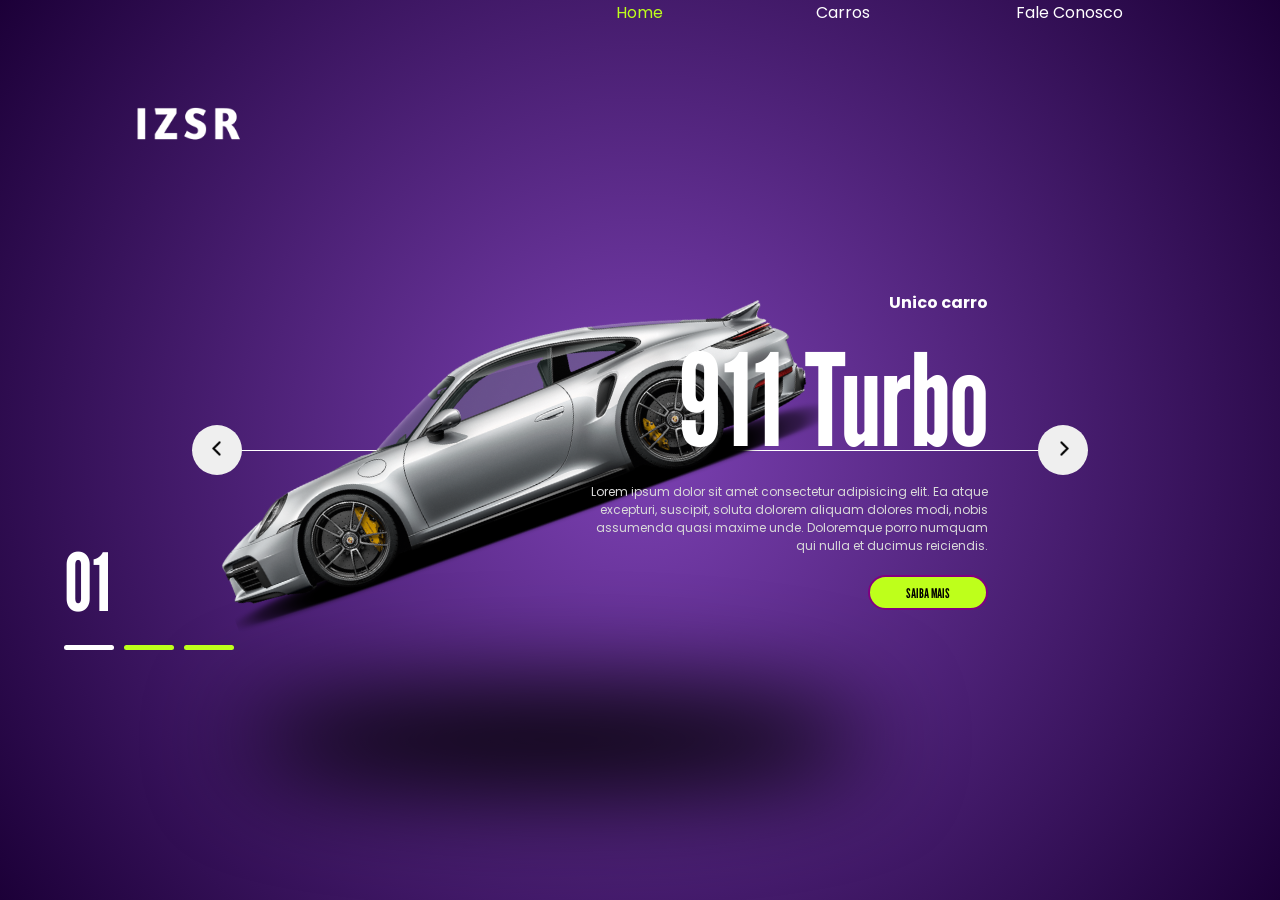
<file: index.html>
<!DOCTYPE html>
<html lang="pt-br">

<head>
    <meta charset="UTF-8">
    <meta name="viewport" content="width=device-width, initial-scale=1.0">
    <link rel="preconnect" href="https://fonts.googleapis.com">
    <link rel="preconnect" href="https://fonts.gstatic.com" crossorigin>
    <link href="https://fonts.googleapis.com/css2?family=League+Gothic&display=swap" rel="stylesheet">
    <link rel="preconnect" href="https://fonts.googleapis.com">
    <link rel="preconnect" href="https://fonts.gstatic.com" crossorigin>
    <link
        href="https://fonts.googleapis.com/css2?family=Poppins:ital,wght@0,100;0,200;0,300;0,400;0,500;0,600;0,700;0,800;0,900;1,100;1,200;1,300;1,400;1,500;1,600;1,700;1,800;1,900&display=swap"
        rel="stylesheet">
    <link rel="stylesheet" href="style.css">
    <title>Anúncio de Carro</title>
</head>

<body>
    <header>
        <img src="./img/logo.png" alt="logo">
        <nav>
            <ul>
                <li><a href="index.html" class="Home">Home</a></li>
                <li><a href="carros.html">Carros</a></li>
                <li><a href="faleconosco.html">Fale Conosco</a></li>
            </ul>
        </nav>
    </header>

    <section class="container">
        <div class="list">
            <div class="item active">
                <div class="car-img">
                    <img src="./img/1.png" alt="Imagem carro">
                </div>
                <div class="content">
                    <p class="car-information">
                        Unico carro
                    </p>
                    <h2>
                        911 Turbo
                    </h2>
                    <p class="description">
                        Lorem ipsum dolor sit amet consectetur adipisicing elit. Ea atque excepturi, suscipit, soluta
                        dolorem aliquam dolores modi, nobis assumenda quasi maxime unde. Doloremque porro numquam qui
                        nulla et ducimus reiciendis.
                    </p>
                    <button class="information">
                        Saiba Mais
                    </button>
                </div>
            </div>
            <div class="item">
                <div class="car-img">
                    <img src="./img/2.png" alt="Imagem carro">
                </div>
                <div class="content">
                    <p class="car-information">
                        Conversível
                    </p>
                    <h2>
                        Ferrari
                    </h2>
                    <p class="description">
                        Lorem ipsum dolor sit amet consectetur adipisicing elit. Ea atque excepturi, suscipit, soluta
                        dolorem aliquam dolores modi, nobis assumenda quasi maxime unde. Doloremque porro numquam qui
                        nulla et ducimus reiciendis.
                    </p>
                    <button class="information">
                        Saiba Mais
                    </button>
                </div>
            </div>
            <div class="item">
                <div class="car-img">
                    <img src="./img/3.png" alt="Imagem carro">
                </div>
                <div class="content">
                    <p class="car-information">
                        2015
                    </p>
                    <h2>
                        Lamborghini
                    </h2>
                    <p class="description">
                        Lorem ipsum dolor sit amet consectetur adipisicing elit. Ea atque excepturi, suscipit, soluta
                        dolorem aliquam dolores modi, nobis assumenda quasi maxime unde. Doloremque porro numquam qui
                        nulla et ducimus reiciendis.
                    </p>
                    <button class="information">
                        Saiba Mais
                    </button>
                </div>
            </div>
        </div>
        <div class="arrows">
            <button id="prev"><img src="./img/arrow.png" alt="seta esquerda"></button>
            <button id="next"><img src="./img/arrow.png" alt="seta direita"></button>
        </div>
        <div class="indicators">
            <div class="number">01</div>
            <ul>
                <li class="active"></li>
                <li></li>
                <li></li>
            </ul>
        </div>
    </section>

    <script src="./script.js"></script>
</body>

</html>
</file>
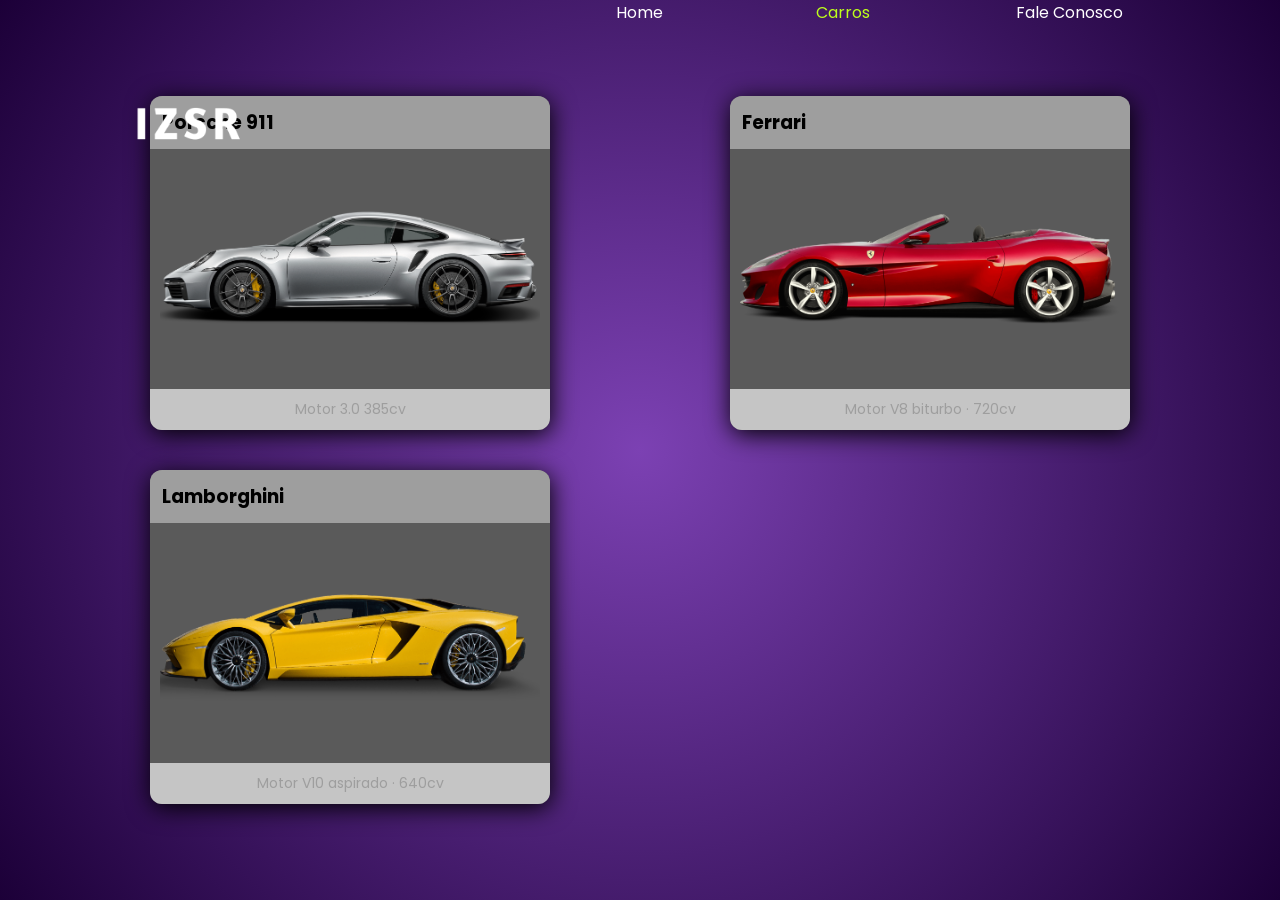
<file: carros.html>
<!DOCTYPE html>
<html lang="pt-br">

<head>
    <meta charset="UTF-8">
    <meta name="viewport" content="width=device-width, initial-scale=1.0">
    <link rel="preconnect" href="https://fonts.googleapis.com">
    <link rel="preconnect" href="https://fonts.gstatic.com" crossorigin>
    <link href="https://fonts.googleapis.com/css2?family=League+Gothic&display=swap" rel="stylesheet">
    <link rel="preconnect" href="https://fonts.googleapis.com">
    <link rel="preconnect" href="https://fonts.gstatic.com" crossorigin>
    <link
        href="https://fonts.googleapis.com/css2?family=Poppins:ital,wght@0,100;0,200;0,300;0,400;0,500;0,600;0,700;0,800;0,900;1,100;1,200;1,300;1,400;1,500;1,600;1,700;1,800;1,900&display=swap"
        rel="stylesheet">
    <link rel="stylesheet" href="carros.css">
    <title>Anúncio de Carro</title>
</head>

<body>
    <header>
        <img src="./img/logo.png" alt="logo">
        <nav>
            <ul>
                <li><a href="index.html">Home</a></li>
                <li class="Carros">Carros</li>
                <li><a href="faleconosco.html">Fale Conosco</a></li>
            </ul>
        </nav>
    </header>
    <section class="cards-section">
        <div class="cards-container">

            <div class="card">
                <h3 class="card-title">Porsche 911</h3>
                <div class="card-image">
                    <img src="./img/1.png">
                </div>
                <div class="card-footer">
                    <p>Motor 3.0 385cv</p>
                </div>
            </div>

            <div class="card">
                <h3 class="card-title">Ferrari</h3>
                <div class="card-image">
                    <img src="./img/2.png">
                </div>
                <div class="card-footer">
                    <p>Motor V8 biturbo · 720cv</p>
                </div>
            </div>

            <div class="card">
                <h3 class="card-title">Lamborghini</h3>
                <div class="card-image">
                    <img src="./img/3.png">
                </div>
                <div class="card-footer">
                    <p>Motor V10 aspirado · 640cv</p>
                </div>
            </div>

        </div>
    </section>
</body>

</html>
</file>
<file: style.css>
* {
    margin: 0;
    padding: 0;
    box-sizing: border-box;
    list-style: none;
    font-family: "Poppins", sans-serif;
}

html,
body {
    width: 100%;
    overflow-x: hidden;
}

body {
    background: radial-gradient(circle, rgba(124, 65, 179, 1) 0%, rgba(28, 0, 56, 1) 100%);
    color: #fff;
    font-size: 16px;

}

header,
nav,
a {
    color: #fff;
}

header {
    position: fixed;
    width: 90vw;
    left: 50%;
    transform: translateX(-50%);
    display: grid;
    grid-template-columns: 1fr 600px;
    gap: 10%;
    z-index: 2;

    & img {
        width: 250px;
    }

    & nav {
        & ul {
            display: grid;
            grid-template-columns: repeat(3, 200px);


            & li {

                & a {
                    text-decoration: none;
                }

                & .Home {
                    color: #beff1b;


                }
            }
        }
    }
}

section {

    height: 100vh;
    position: relative;

    & .list {
        width: 70vw;
        height: 100%;
        margin: auto;
        position: relative;

        & .item {
            position: absolute;
            inset: 0;

            & .car-img {
                position: absolute;
                top: 50%;
                transform: translateY(-50%);
                width: 70%;

                & img {
                    width: 100%;
                    transform: rotate(-30deg);
                }

                &::before {
                    content: '';
                    position: absolute;
                    background-color: #000;
                    width: 100%;
                    height: 100px;
                    top: 150%;
                    left: 50px;
                    border-radius: 50%;
                    filter: blur(50px);
                }

            }

            & .content {
                position: absolute;
                right: 100px;
                width: 70%;
                height: 100%;
                display: flex;
                flex-direction: column;
                justify-content: center;
                align-items: end;
                gap: 20px;

                & .car-information {
                    font-weight: bold;
                }

                & h2 {
                    font-size: 8em;
                    line-height: 1em;
                    font-family: "League Gothic", sans-serif;
                }

                & .description {
                    color: #d9d9d9;
                    font-size: 12px;
                    text-align: right;
                    max-width: 400px;
                }

                & .information {
                    border-radius: 30px;
                    height: 35px;
                    width: 120px;
                    text-transform: uppercase;
                    border: 2px solid purple;
                    background-color: #beff1b;
                    color: #000;
                    cursor: pointer;
                    font-weight: bolder;
                    font-family: "League Gothic", sans-serif;
                }
            }
        }

        &::before {
            content: '';
            position: absolute;
            height: 200px;
            width: 100%;
            top: 50%;
            border-top: 1px solid #fff;
        }
    }



    .arrows {
        width: 70vw;
        position: absolute;
        top: 50%;
        left: 50%;
        transform: translate(-50%, -25px);
        display: flex;
        justify-content: space-between;

        & button:nth-child(1) {
            & img {
                transform: scale(-1);
            }
        }

        & button {
            width: 50px;
            top: 60%;
            height: 50px;
            border-radius: 50%;
            border: none;
            cursor: pointer;


            & img {
                width: 15px;
                margin-top: 2px;
                cursor: pointer;
            }

            &:hover {
                background-color: #beff1b;
            }
        }
    }

    .indicators {
        position: absolute;
        top: 50%;
        left: 50%;
        transform: translateX(-50%);
        height: 200px;
        width: 90vw;
        display: flex;
        flex-direction: column;
        justify-content: end;
        gap: 15px;

        & .number {
            font-size: 5em;
            font-family: "League Gothic", sans-serif;
        }

        & ul {
            display: flex;
            gap: 10px;

            & li {
                width: 50px;
                height: 5px;
                background-color: #beff1b;
                border-radius: 5px;
                transition: 0.5s;
            }

            & .active {
                background-color: #fff;
            }
        }
    }

}

section {
    & .list {
        --calculation: 1;

        & .item {
            transform: translateX(calc(100vw * var(--calculation)));
            transition: 0.5s;
            opacity: 0;


            & .car-img {
                & img {
                    transform: rotate(0);
                    transition: 0.5s;
                    transition-delay: 0.3s;
                }
            }

            .content {

                & .car-information,
                h2,
                .description,
                .information {
                    transform: translateX(calc(200px * var(--calculation)));
                    transition: 0.7s;
                    transition-delay: 0.3s;
                    opacity: 0;
                }

                & h2 {
                    transition-delay: 0.5s;
                }

                & .description {
                    transition-delay: 0.7s;
                }

                & .information {
                    transition-delay: 0.9s;
                }
            }
        }

        & .active {
            transform: translateX(0);
            transition: 0.5s;
            opacity: 1;

            & .car-img {
                & img {
                    transform: rotate(-20deg);
                    transition-delay: 0.3s;
                }
            }

            & .content {

                & .car-information,
                h2,
                .description,
                .information {
                    transform: translateX(0);
                    transition-delay: 0.3s;
                    opacity: 1;
                }
            }
        }
    }
}

@media (max-width: 768px) {

    header {
        grid-template-columns: 1fr;
        gap: 20px;
        text-align: center;
    }

    header img {
        margin: 0 auto;
        width: 180px;
    }

    header nav ul {
        grid-template-columns: 1fr;
        gap: 10px;
    }


    section {
        height: auto;
        min-height: 100vh;
        padding-bottom: 60px;
    }

    section .list {
        width: 90vw;
    }

    section .content {
        position: static;
        width: 100%;
        align-items: center;
        text-align: center;
        padding: 20px;
    }

    section .content h2 {
        font-size: 3em;
        text-align: center;
    }

    section .description {
        text-align: center;
        max-width: 100%;
    }

    section .car-img {
        position: relative;
        width: 100%;
        top: auto;
        transform: none;
        margin-top: 40px;
    }

    section .car-img img {
        transform: rotate(-10deg);
    }

    .arrows {
        width: 90vw;
        bottom: 20px;
        top: auto;
    }

    .indicators {
        width: 90vw;
        bottom: 20px;
        top: auto;
    }

}
</file>
<file: carros.css>
* {
    margin: 0;
    padding: 0;
    box-sizing: border-box;
    list-style: none;
    font-family: "Poppins", sans-serif;
}

html,
body {
    overflow-x: hidden;
}

body {
    background: radial-gradient(circle, rgba(124, 65, 179, 1) 0%, rgba(28, 0, 56, 1) 100%);
    color: #fff;
    font-size: 16px;
}

header,
nav,
a {
    color: #fff;
}

header {
    position: fixed;
    width: 90vw;
    left: 50%;
    transform: translateX(-50%);
    display: grid;
    grid-template-columns: 1fr 600px;
    gap: 10%;
    z-index: 2;

    & img {
        width: 250px;
        position: relative;
    }

    & nav {
        & ul {
            display: grid;
            grid-template-columns: repeat(3, 200px);

            & .Carros {
                color: #beff1b;

            }

            & li {
                & a {
                    text-decoration: none;
                }


            }
        }
    }
}

section {
    height: 100vh;
    position: relative;
}

.cards-section {
    min-height: 100vh;
    display: flex;
    align-items: center;
}

.cards-container {
    display: grid;
    grid-template-columns: repeat(auto-fit, minmax(350px, 1fr));
    gap: 40px;
    width: 100%;
    padding: 0 80px;
    justify-items: center;
}

.card {
    background-color: #5a5a5a;
    width: 400px;
    border-radius: 12px;
    overflow: hidden;
    display: flex;
    flex-direction: column;
    box-shadow: 1px 4px 25px rgb(0, 0, 0);
    transform: scale(1);
    transition: transform 0.6s ease, box-shadow 0.6s ease;


    &:hover {
        transform: scale(1.05);
        box-shadow:
            0 0 15px rgba(146, 0, 204, 0.6),
            0 0 30px rgba(160, 0, 223, 0.4);
    }

    & .card-title {
        background-color: #9e9e9e;
        color: black;
        text-align: left;
        padding: 12px;
        font-weight: bold;
    }

    & .card-image {
        display: flex;
        justify-content: center;
        align-items: center;
        padding: 10px;
    }

    & .card-image img {
        width: 100%;
        height: 220px;
        object-fit: contain;
    }

    & .card-footer {
        text-align: center;
        padding: 10px;
        font-size: 14px;
        background: #c5c5c5;

        & p {
            color: #9e9e9e;
        }
    }

}
</file>
